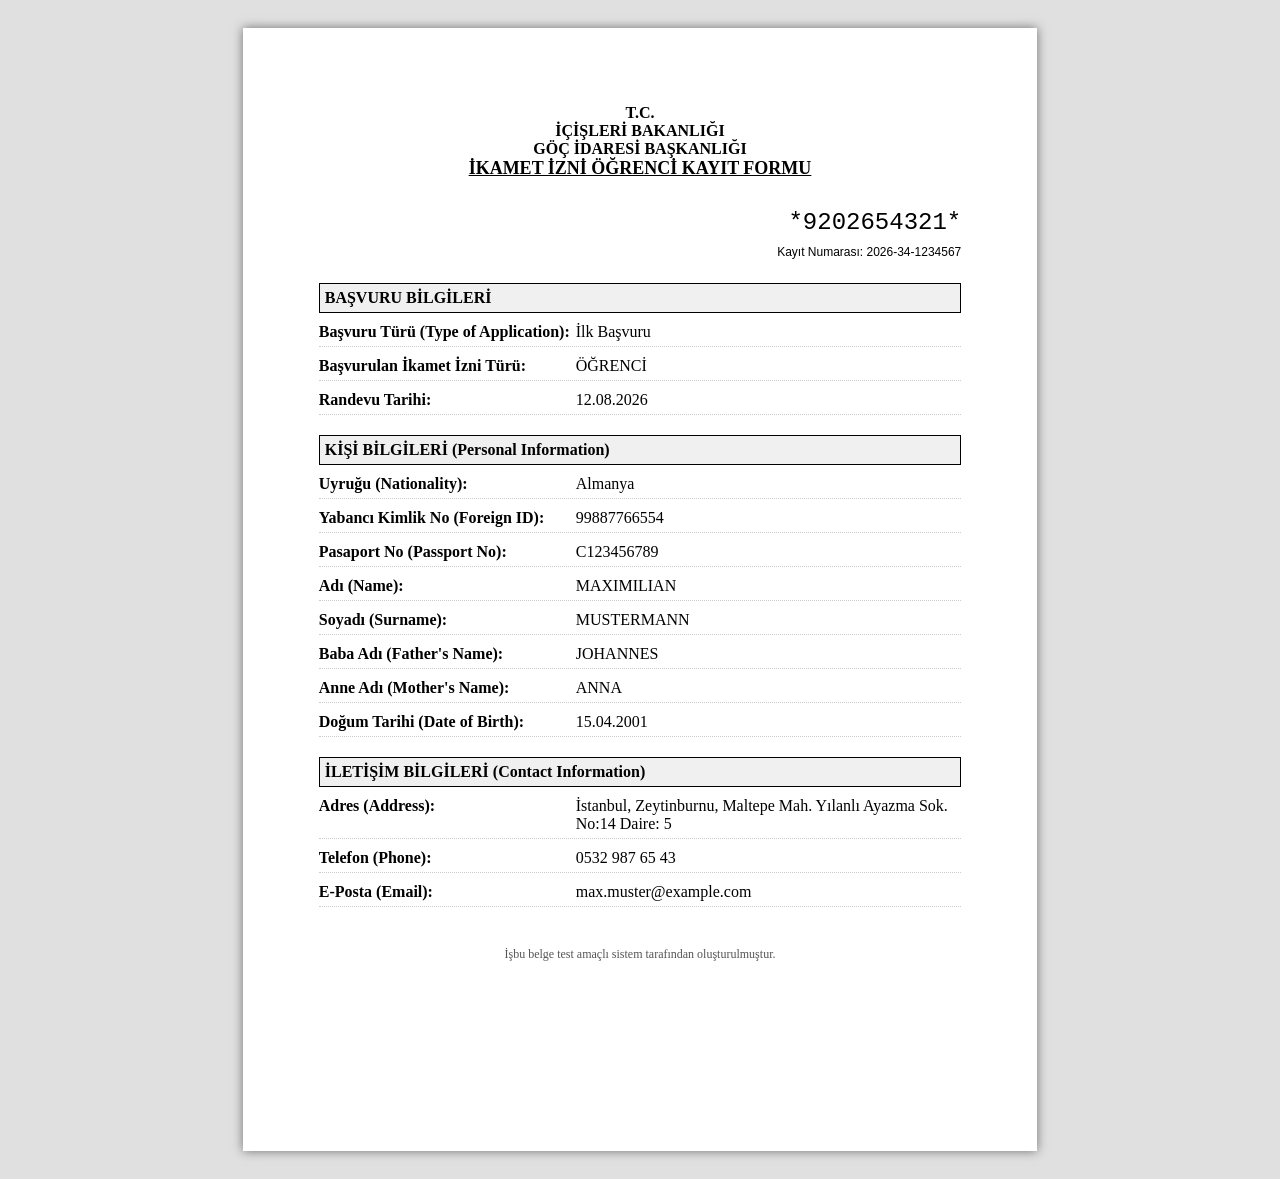
<file: test_belgesi.html>
<!DOCTYPE html>
<html lang="tr">
<head>
    <meta charset="UTF-8">
    <meta name="viewport" content="width=device-width, initial-scale=1.0">
    <title>Sahte İkamet İzni Formu (Test İçin)</title>
    <style>
        body {
            background-color: #e0e0e0;
            display: flex;
            justify-content: center;
            padding: 20px;
            font-family: 'Times New Roman', Times, serif;
        }
        .page {
            background-color: white;
            width: 210mm;
            min-height: 297mm;
            padding: 20mm;
            box-shadow: 0 0 10px rgba(0,0,0,0.5);
            box-sizing: border-box;
        }
        .header {
            text-align: center;
            font-weight: bold;
            margin-bottom: 30px;
        }
        .header img {
            width: 80px;
            margin-bottom: 10px;
        }
        .title {
            font-size: 18px;
            text-decoration: underline;
            margin-bottom: 20px;
        }
        .row {
            display: flex;
            justify-content: space-between;
            margin-bottom: 10px;
            border-bottom: 1px dotted #ccc;
            padding-bottom: 5px;
        }
        .label {
            font-weight: bold;
            width: 40%;
        }
        .value {
            width: 60%;
        }
        .section-title {
            background-color: #f0f0f0;
            font-weight: bold;
            padding: 5px;
            margin-top: 20px;
            margin-bottom: 10px;
            border: 1px solid #000;
        }
        .barcode {
            text-align: right;
            font-family: 'Courier New', Courier, monospace;
            font-size: 24px;
            margin-bottom: 20px;
        }
    </style>
</head>
<body>

    <div class="page">
        <div class="header">
            T.C.<br>
            İÇİŞLERİ BAKANLIĞI<br>
            GÖÇ İDARESİ BAŞKANLIĞI<br>
            <div class="title">İKAMET İZNİ ÖĞRENCİ KAYIT FORMU</div>
        </div>

        <div class="barcode">
            *9202654321*<br>
            <span style="font-size: 12px; font-family: Arial;">Kayıt Numarası: 2026-34-1234567</span>
        </div>

        <div class="section-title">BAŞVURU BİLGİLERİ</div>
        <div class="row">
            <div class="label">Başvuru Türü (Type of Application):</div>
            <div class="value">İlk Başvuru</div>
        </div>
        <div class="row">
            <div class="label">Başvurulan İkamet İzni Türü:</div>
            <div class="value">ÖĞRENCİ</div>
        </div>
        <div class="row">
            <div class="label">Randevu Tarihi:</div>
            <div class="value">12.08.2026</div>
        </div>

        <div class="section-title">KİŞİ BİLGİLERİ (Personal Information)</div>
        <div class="row">
            <div class="label">Uyruğu (Nationality):</div>
            <div class="value">Almanya</div>
        </div>
        <div class="row">
            <div class="label">Yabancı Kimlik No (Foreign ID):</div>
            <div class="value">99887766554</div>
        </div>
        <div class="row">
            <div class="label">Pasaport No (Passport No):</div>
            <div class="value">C123456789</div>
        </div>
        <div class="row">
            <div class="label">Adı (Name):</div>
            <div class="value">MAXIMILIAN</div>
        </div>
        <div class="row">
            <div class="label">Soyadı (Surname):</div>
            <div class="value">MUSTERMANN</div>
        </div>
        <div class="row">
            <div class="label">Baba Adı (Father's Name):</div>
            <div class="value">JOHANNES</div>
        </div>
        <div class="row">
            <div class="label">Anne Adı (Mother's Name):</div>
            <div class="value">ANNA</div>
        </div>
        <div class="row">
            <div class="label">Doğum Tarihi (Date of Birth):</div>
            <div class="value">15.04.2001</div>
        </div>

        <div class="section-title">İLETİŞİM BİLGİLERİ (Contact Information)</div>
        <div class="row">
            <div class="label">Adres (Address):</div>
            <div class="value">İstanbul, Zeytinburnu, Maltepe Mah. Yılanlı Ayazma Sok. No:14 Daire: 5</div>
        </div>
        <div class="row">
            <div class="label">Telefon (Phone):</div>
            <div class="value">0532 987 65 43</div>
        </div>
        <div class="row">
            <div class="label">E-Posta (Email):</div>
            <div class="value">max.muster@example.com</div>
        </div>
        
        <div style="margin-top: 40px; text-align: center; font-size: 12px; color: #555;">
            İşbu belge test amaçlı sistem tarafından oluşturulmuştur.
        </div>
    </div>

</body>
</html>
</file>
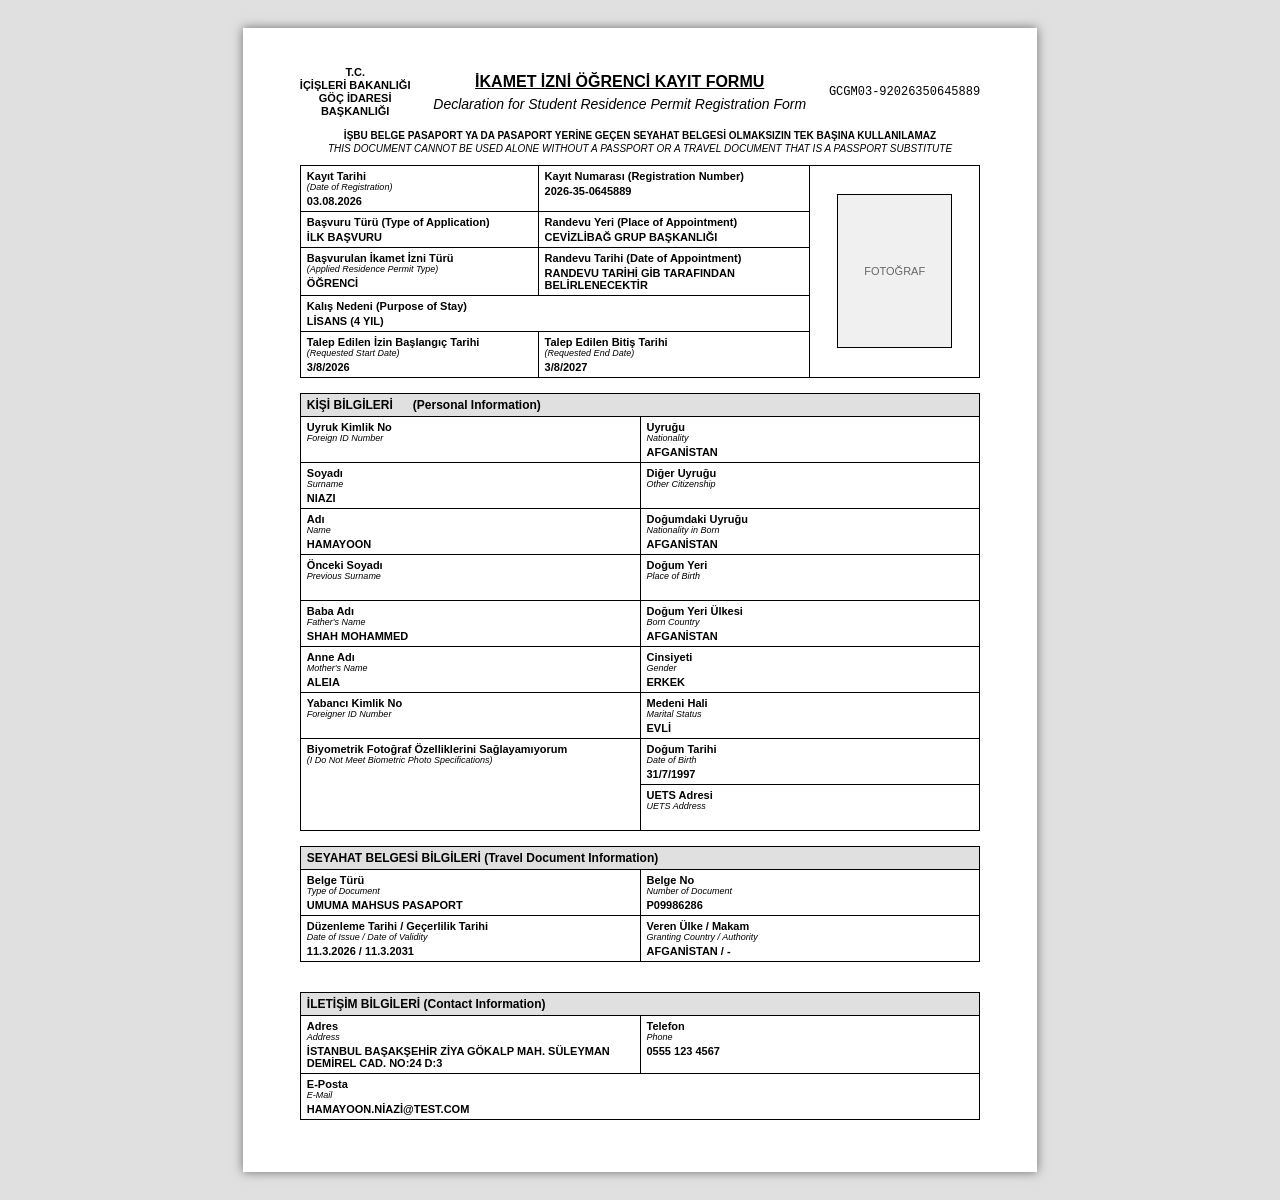
<file: test_belgesi_2.html>
<!DOCTYPE html>
<html lang="tr">
<head>
    <meta charset="UTF-8">
    <meta name="viewport" content="width=device-width, initial-scale=1.0">
    <title>İkamet İzni Öğrenci Kayıt Formu (Test)</title>
    <style>
        body {
            font-family: Arial, sans-serif;
            background-color: #e0e0e0;
            display: flex;
            justify-content: center;
            padding: 20px;
        }
        .page {
            background-color: white;
            width: 210mm;
            min-height: 297mm;
            padding: 10mm 15mm;
            box-shadow: 0 0 10px rgba(0,0,0,0.5);
            box-sizing: border-box;
            color: #000;
        }
        .header {
            display: flex;
            justify-content: space-between;
            align-items: center;
            margin-bottom: 5px;
        }
        .logo-text {
            font-size: 11px;
            font-weight: bold;
            text-align: center;
            line-height: 1.2;
        }
        .header-title {
            text-align: center;
            flex-grow: 1;
        }
        .header-title h1 {
            font-size: 16px;
            margin: 0;
            padding: 0;
            text-decoration: underline;
        }
        .header-title h2 {
            font-size: 14px;
            margin: 5px 0 0 0;
            font-style: italic;
            font-weight: normal;
        }
        .barcode {
            text-align: right;
            font-family: 'Courier New', Courier, monospace;
            font-size: 12px;
        }
        .warning-text {
            text-align: center;
            font-size: 10px;
            font-weight: bold;
            margin: 10px 0;
            line-height: 1.3;
        }
        table {
            width: 100%;
            border-collapse: collapse;
            margin-bottom: 15px;
            font-size: 11px;
        }
        th, td {
            border: 1px solid #000;
            padding: 4px 6px;
            vertical-align: top;
        }
        .label {
            font-weight: bold;
            display: block;
        }
        .label-en {
            font-style: italic;
            font-weight: normal;
            font-size: 9px;
            display: block;
        }
        .value {
            font-weight: bold;
            margin-top: 3px;
            display: block;
            text-transform: uppercase;
        }
        .section-header {
            background-color: #e0e0e0;
            font-weight: bold;
            text-align: left;
            font-size: 12px;
        }
        .photo-cell {
            width: 35mm;
            text-align: center;
            vertical-align: middle;
        }
        .photo-placeholder {
            width: 30mm;
            height: 40mm;
            border: 1px solid #000;
            margin: 0 auto;
            background-color: #f0f0f0;
            display: flex;
            align-items: center;
            justify-content: center;
            color: #666;
        }
    </style>
</head>
<body>

    <div class="page">
        <!-- HEADER -->
        <div class="header">
            <div class="logo-text">
                T.C.<br>
                İÇİŞLERİ BAKANLIĞI<br>
                GÖÇ İDARESİ<br>
                BAŞKANLIĞI
            </div>
            <div class="header-title">
                <h1>İKAMET İZNİ ÖĞRENCİ KAYIT FORMU</h1>
                <h2>Declaration for Student Residence Permit Registration Form</h2>
            </div>
            <div class="barcode">
                GCGM03-92026350645889
            </div>
        </div>

        <div class="warning-text">
            İŞBU BELGE PASAPORT YA DA PASAPORT YERİNE GEÇEN SEYAHAT BELGESİ OLMAKSIZIN TEK BAŞINA KULLANILAMAZ<br>
            <span style="font-style: italic; font-weight: normal;">THIS DOCUMENT CANNOT BE USED ALONE WITHOUT A PASSPORT OR A TRAVEL DOCUMENT THAT IS A PASSPORT SUBSTITUTE</span>
        </div>

        <!-- TABLE 1: REGISTRATION INFO -->
        <table>
            <tr>
                <td style="width: 35%;">
                    <span class="label">Kayıt Tarihi</span>
                    <span class="label-en">(Date of Registration)</span>
                    <span class="value">03.08.2026</span>
                </td>
                <td style="width: 40%;">
                    <span class="label">Kayıt Numarası (Registration Number)</span>
                    <span class="value">2026-35-0645889</span>
                </td>
                <td rowspan="5" class="photo-cell">
                    <div class="photo-placeholder">FOTOĞRAF</div>
                </td>
            </tr>
            <tr>
                <td>
                    <span class="label">Başvuru Türü (Type of Application)</span>
                    <span class="value">İlk Başvuru</span>
                </td>
                <td>
                    <span class="label">Randevu Yeri (Place of Appointment)</span>
                    <span class="value">CEVİZLİBAĞ GRUP BAŞKANLIĞI</span>
                </td>
            </tr>
            <tr>
                <td>
                    <span class="label">Başvurulan İkamet İzni Türü</span>
                    <span class="label-en">(Applied Residence Permit Type)</span>
                    <span class="value">ÖĞRENCİ</span>
                </td>
                <td>
                    <span class="label">Randevu Tarihi (Date of Appointment)</span>
                    <span class="value">Randevu Tarihi GİB Tarafından Belirlenecektir</span>
                </td>
            </tr>
            <tr>
                <td colspan="2">
                    <span class="label">Kalış Nedeni (Purpose of Stay)</span>
                    <span class="value">Lisans (4 yıl)</span>
                </td>
            </tr>
            <tr>
                <td>
                    <span class="label">Talep Edilen İzin Başlangıç Tarihi</span>
                    <span class="label-en">(Requested Start Date)</span>
                    <span class="value">3/8/2026</span>
                </td>
                <td>
                    <span class="label">Talep Edilen Bitiş Tarihi</span>
                    <span class="label-en">(Requested End Date)</span>
                    <span class="value">3/8/2027</span>
                </td>
            </tr>
        </table>

        <!-- TABLE 2: PERSONAL INFO -->
        <table>
            <tr>
                <td colspan="2" class="section-header">
                    KİŞİ BİLGİLERİ &nbsp;&nbsp;&nbsp;&nbsp; (Personal Information)
                </td>
            </tr>
            <tr>
                <td style="width: 50%;">
                    <span class="label">Uyruk Kimlik No</span>
                    <span class="label-en">Foreign ID Number</span>
                    <span class="value">&nbsp;</span>
                </td>
                <td style="width: 50%;">
                    <span class="label">Uyruğu</span>
                    <span class="label-en">Nationality</span>
                    <span class="value">Afganistan</span>
                </td>
            </tr>
            <tr>
                <td>
                    <span class="label">Soyadı</span>
                    <span class="label-en">Surname</span>
                    <span class="value">NIAZI</span>
                </td>
                <td>
                    <span class="label">Diğer Uyruğu</span>
                    <span class="label-en">Other Citizenship</span>
                    <span class="value">&nbsp;</span>
                </td>
            </tr>
            <tr>
                <td>
                    <span class="label">Adı</span>
                    <span class="label-en">Name</span>
                    <span class="value">HAMAYOON</span>
                </td>
                <td>
                    <span class="label">Doğumdaki Uyruğu</span>
                    <span class="label-en">Nationality in Born</span>
                    <span class="value">Afganistan</span>
                </td>
            </tr>
            <tr>
                <td>
                    <span class="label">Önceki Soyadı</span>
                    <span class="label-en">Previous Surname</span>
                    <span class="value">&nbsp;</span>
                </td>
                <td>
                    <span class="label">Doğum Yeri</span>
                    <span class="label-en">Place of Birth</span>
                    <span class="value">&nbsp;</span>
                </td>
            </tr>
            <tr>
                <td>
                    <span class="label">Baba Adı</span>
                    <span class="label-en">Father's Name</span>
                    <span class="value">SHAH MOHAMMED</span>
                </td>
                <td>
                    <span class="label">Doğum Yeri Ülkesi</span>
                    <span class="label-en">Born Country</span>
                    <span class="value">Afganistan</span>
                </td>
            </tr>
            <tr>
                <td>
                    <span class="label">Anne Adı</span>
                    <span class="label-en">Mother's Name</span>
                    <span class="value">ALEIA</span>
                </td>
                <td>
                    <span class="label">Cinsiyeti</span>
                    <span class="label-en">Gender</span>
                    <span class="value">Erkek</span>
                </td>
            </tr>
            <tr>
                <td>
                    <span class="label">Yabancı Kimlik No</span>
                    <span class="label-en">Foreigner ID Number</span>
                    <span class="value">&nbsp;</span>
                </td>
                <td>
                    <span class="label">Medeni Hali</span>
                    <span class="label-en">Marital Status</span>
                    <span class="value">Evli</span>
                </td>
            </tr>
            <tr>
                <td rowspan="2">
                    <span class="label">Biyometrik Fotoğraf Özelliklerini Sağlayamıyorum</span>
                    <span class="label-en">(I Do Not Meet Biometric Photo Specifications)</span>
                </td>
                <td>
                    <span class="label">Doğum Tarihi</span>
                    <span class="label-en">Date of Birth</span>
                    <span class="value">31/7/1997</span>
                </td>
            </tr>
            <tr>
                <td>
                    <span class="label">UETS Adresi</span>
                    <span class="label-en">UETS Address</span>
                    <span class="value">&nbsp;</span>
                </td>
            </tr>
        </table>

        <!-- TABLE 3: TRAVEL DOCUMENT INFO -->
        <table>
            <tr>
                <td colspan="2" class="section-header">
                    SEYAHAT BELGESİ BİLGİLERİ (Travel Document Information)
                </td>
            </tr>
            <tr>
                <td style="width: 50%;">
                    <span class="label">Belge Türü</span>
                    <span class="label-en">Type of Document</span>
                    <span class="value">Umuma Mahsus Pasaport</span>
                </td>
                <td style="width: 50%;">
                    <span class="label">Belge No</span>
                    <span class="label-en">Number of Document</span>
                    <span class="value">P09986286</span>
                </td>
            </tr>
            <tr>
                <td>
                    <span class="label">Düzenleme Tarihi / Geçerlilik Tarihi</span>
                    <span class="label-en">Date of Issue / Date of Validity</span>
                    <span class="value">11.3.2026 / 11.3.2031</span>
                </td>
                <td>
                    <span class="label">Veren Ülke / Makam</span>
                    <span class="label-en">Granting Country / Authority</span>
                    <span class="value">Afganistan / -</span>
                </td>
            </tr>
        </table>

        <!-- FAKE PAGE 2 ADRES/TEL TABLE -->
        <table style="margin-top: 30px;">
            <tr>
                <td colspan="2" class="section-header">
                    İLETİŞİM BİLGİLERİ (Contact Information)
                </td>
            </tr>
            <tr>
                <td style="width: 50%;">
                    <span class="label">Adres</span>
                    <span class="label-en">Address</span>
                    <span class="value">İSTANBUL BAŞAKŞEHİR ZİYA GÖKALP MAH. SÜLEYMAN DEMİREL CAD. NO:24 D:3</span>
                </td>
                <td style="width: 50%;">
                    <span class="label">Telefon</span>
                    <span class="label-en">Phone</span>
                    <span class="value">0555 123 4567</span>
                </td>
            </tr>
            <tr>
                <td colspan="2">
                    <span class="label">E-Posta</span>
                    <span class="label-en">E-Mail</span>
                    <span class="value">hamayoon.niazi@test.com</span>
                </td>
            </tr>
        </table>
    </div>

</body>
</html>
</file>
